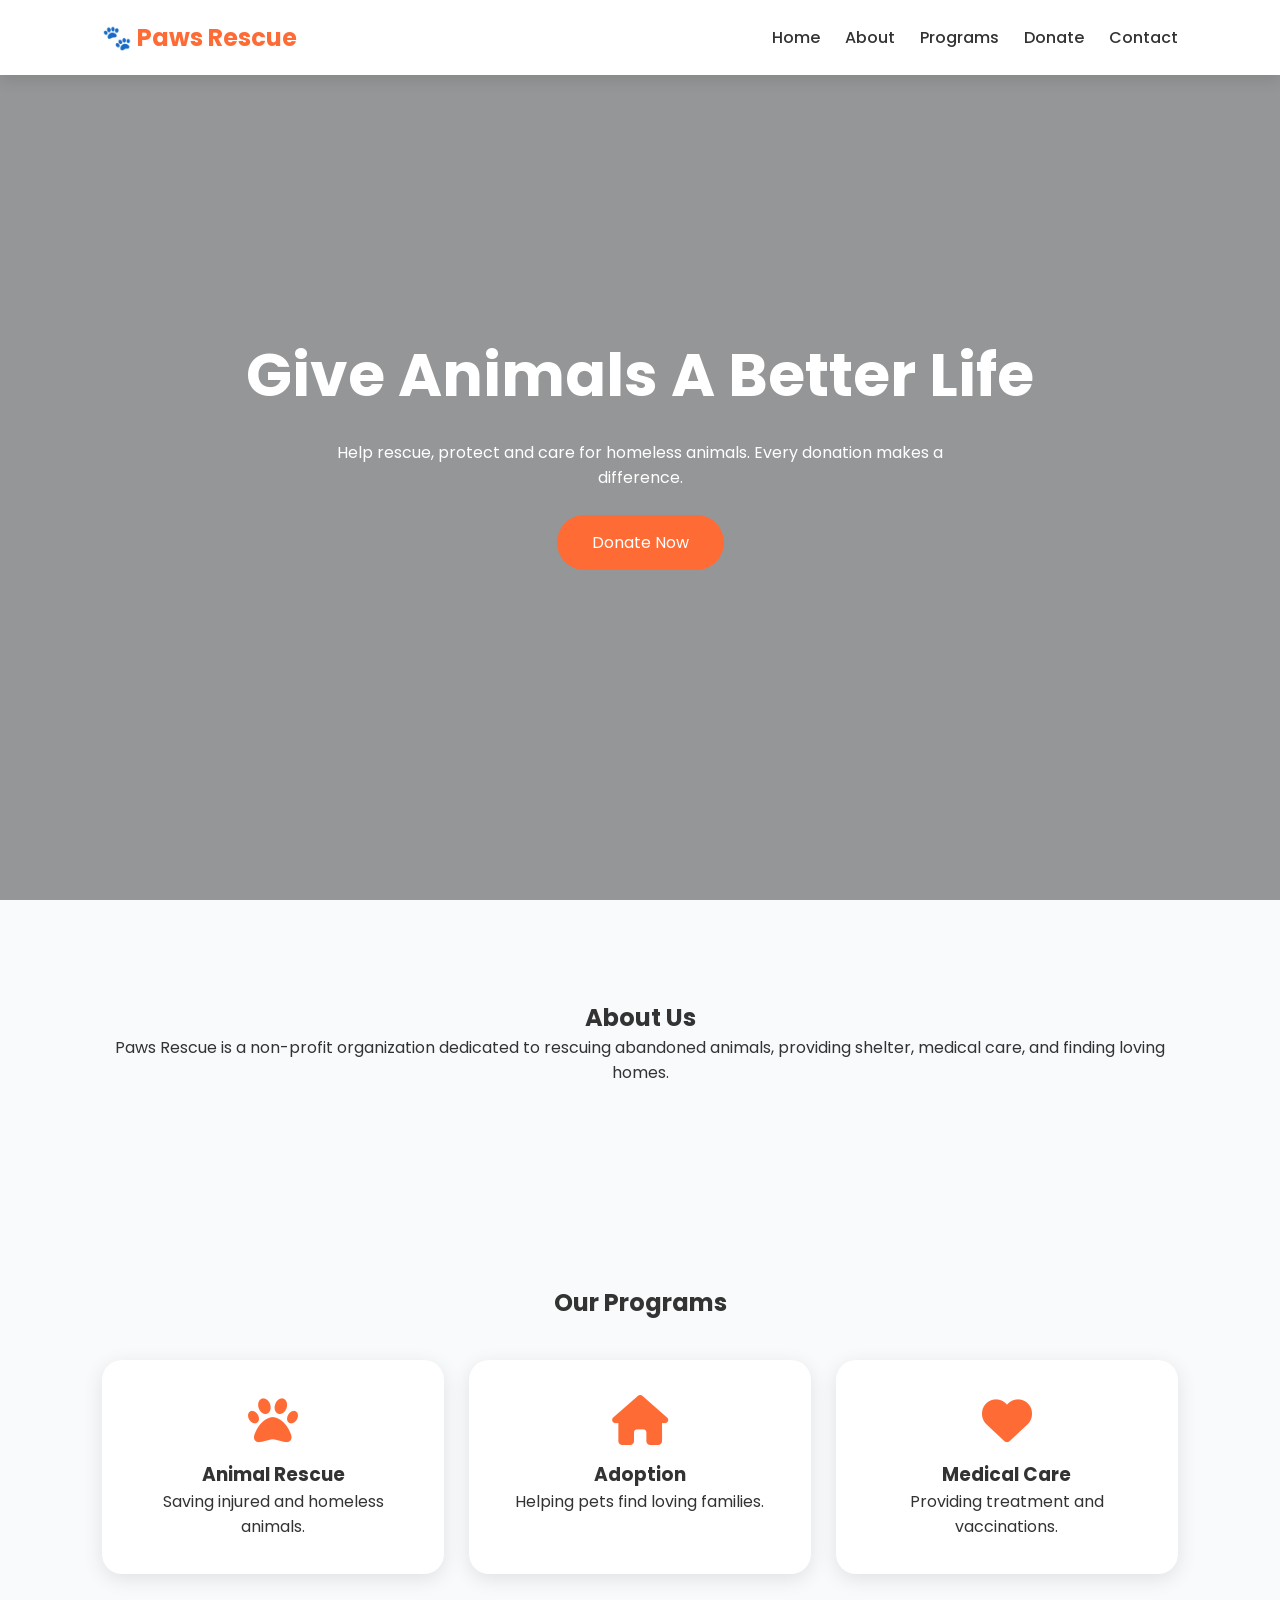
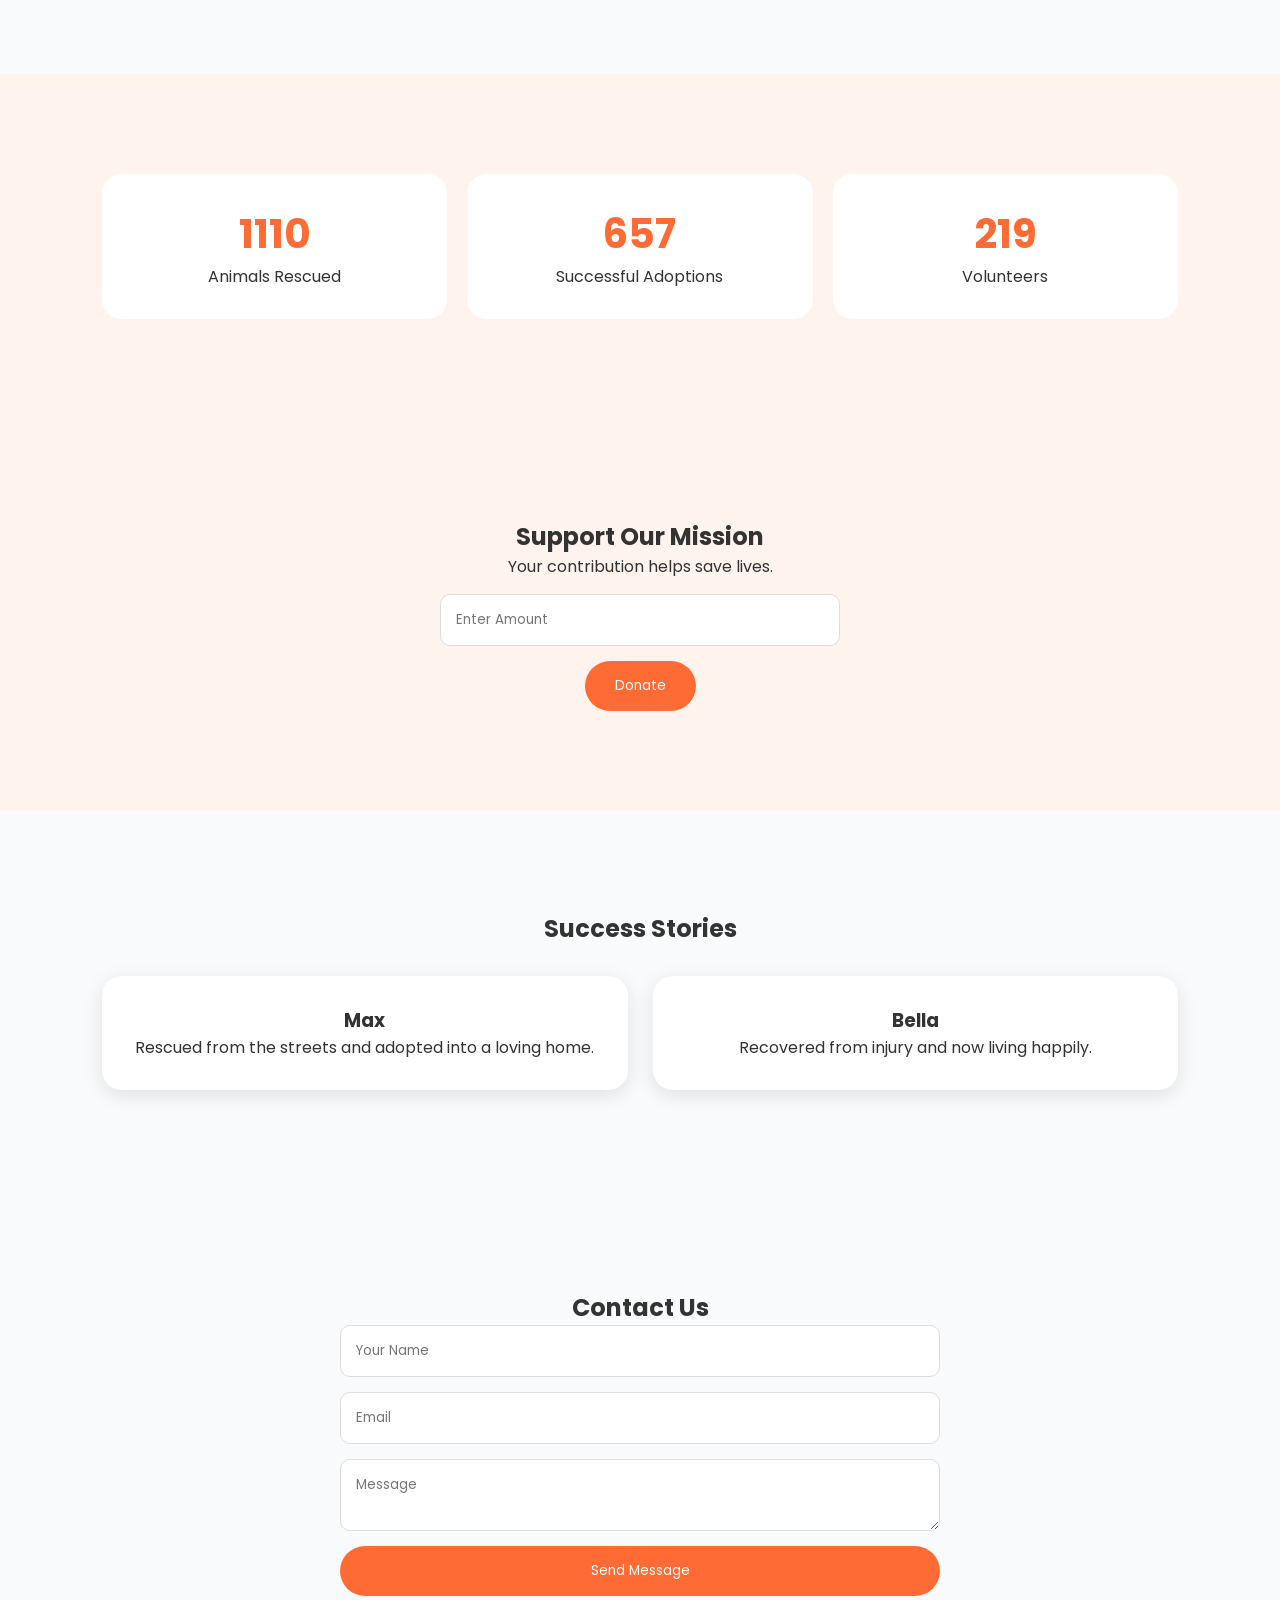
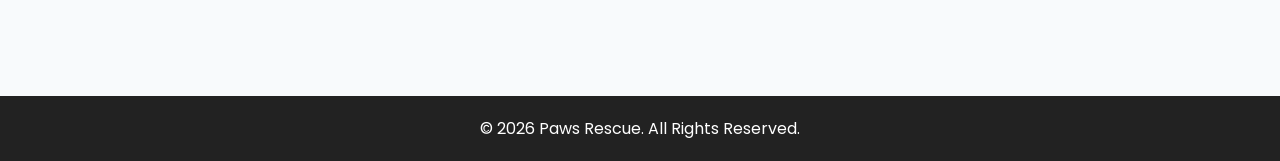
<file: Animal Charity Website/index.html>
<!DOCTYPE html>
<html lang="en">
<head>
<meta charset="UTF-8">
<meta name="viewport" content="width=device-width, initial-scale=1.0">

<title>Paws Rescue</title>

<link rel="stylesheet" href="style.css">

<link href="https://fonts.googleapis.com/css2?family=Poppins:wght@300;400;500;600;700;800&display=swap" rel="stylesheet">

<link rel="stylesheet"
href="https://cdnjs.cloudflare.com/ajax/libs/font-awesome/6.5.1/css/all.min.css">
</head>

<body>

<header id="home">

<nav>

<div class="logo">
🐾 Paws Rescue
</div>

<ul>
<li><a href="#home">Home</a></li>
<li><a href="#about">About</a></li>
<li><a href="#programs">Programs</a></li>
<li><a href="#donate">Donate</a></li>
<li><a href="#contact">Contact</a></li>
</ul>

</nav>

<div class="hero">

<div class="hero-content">

<h1>Give Animals A Better Life</h1>

<p>
Help rescue, protect and care for homeless animals.
Every donation makes a difference.
</p>

<a href="#donate" class="btn">
Donate Now
</a>

</div>

</div>

</header>

<section id="about">

<h2>About Us</h2>

<p>
Paws Rescue is a non-profit organization dedicated
to rescuing abandoned animals, providing shelter,
medical care, and finding loving homes.
</p>

</section>

<section id="programs">

<h2>Our Programs</h2>

<div class="cards">

<div class="card">
<i class="fas fa-paw"></i>
<h3>Animal Rescue</h3>
<p>Saving injured and homeless animals.</p>
</div>

<div class="card">
<i class="fas fa-home"></i>
<h3>Adoption</h3>
<p>Helping pets find loving families.</p>
</div>

<div class="card">
<i class="fas fa-heart"></i>
<h3>Medical Care</h3>
<p>Providing treatment and vaccinations.</p>
</div>

</div>

</section>

<section class="stats">

<div class="stat">
<h2 class="counter" data-target="1500">0</h2>
<p>Animals Rescued</p>
</div>

<div class="stat">
<h2 class="counter" data-target="900">0</h2>
<p>Successful Adoptions</p>
</div>

<div class="stat">
<h2 class="counter" data-target="250">0</h2>
<p>Volunteers</p>
</div>

</section>

<section id="donate">

<h2>Support Our Mission</h2>

<p>Your contribution helps save lives.</p>

<div class="donation-box">

<input type="number"
id="amount"
placeholder="Enter Amount">

<button onclick="donate()">
Donate
</button>

<h3 id="donationMessage"></h3>

</div>

</section>

<section class="stories">

<h2>Success Stories</h2>

<div class="story-container">

<div class="story">
<h3>Max</h3>
<p>
Rescued from the streets and adopted into a loving home.
</p>
</div>

<div class="story">
<h3>Bella</h3>
<p>
Recovered from injury and now living happily.
</p>
</div>

</div>

</section>

<section id="contact">

<h2>Contact Us</h2>

<form>

<input type="text"
placeholder="Your Name"
required>

<input type="email"
placeholder="Email"
required>

<textarea
placeholder="Message"
required></textarea>

<button type="submit">
Send Message
</button>

</form>

</section>

<footer>

<p>
© 2026 Paws Rescue. All Rights Reserved.
</p>

</footer>

<script src="script.js"></script>

</body>
</html>
</file>
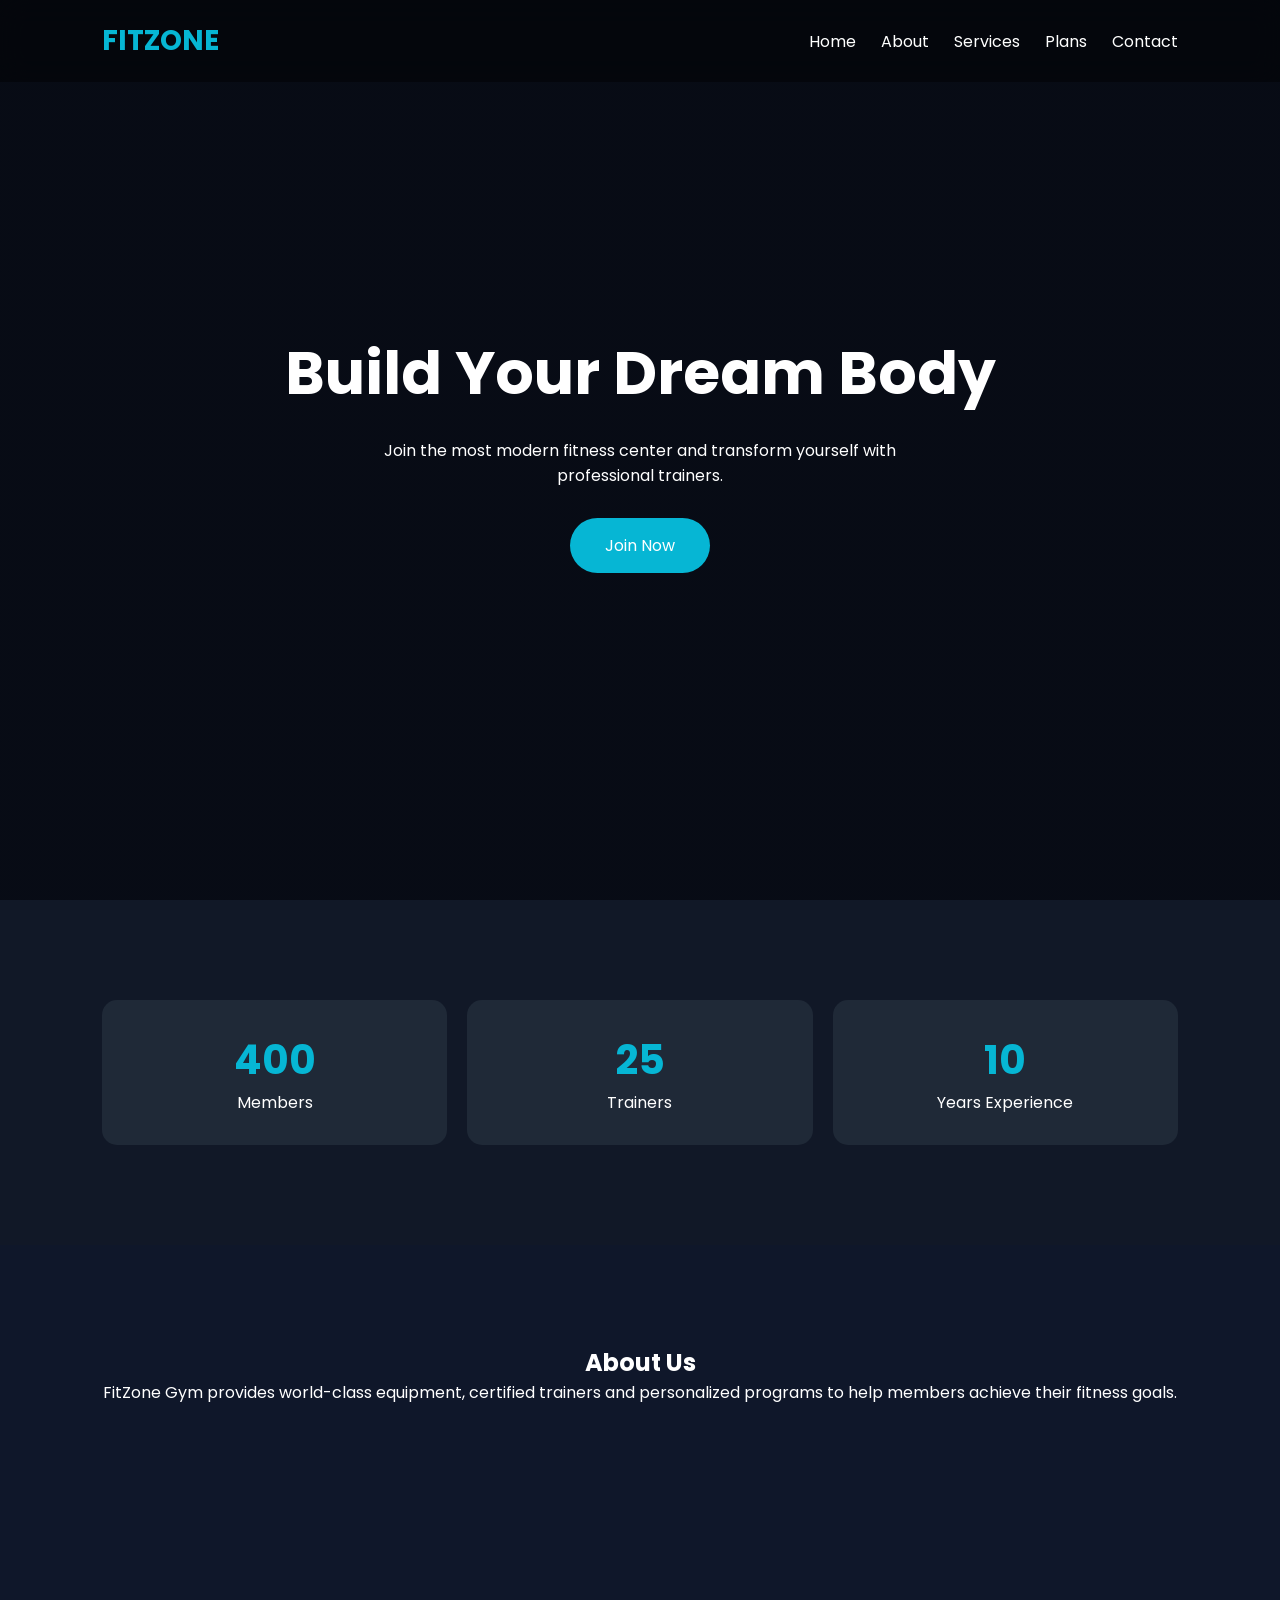
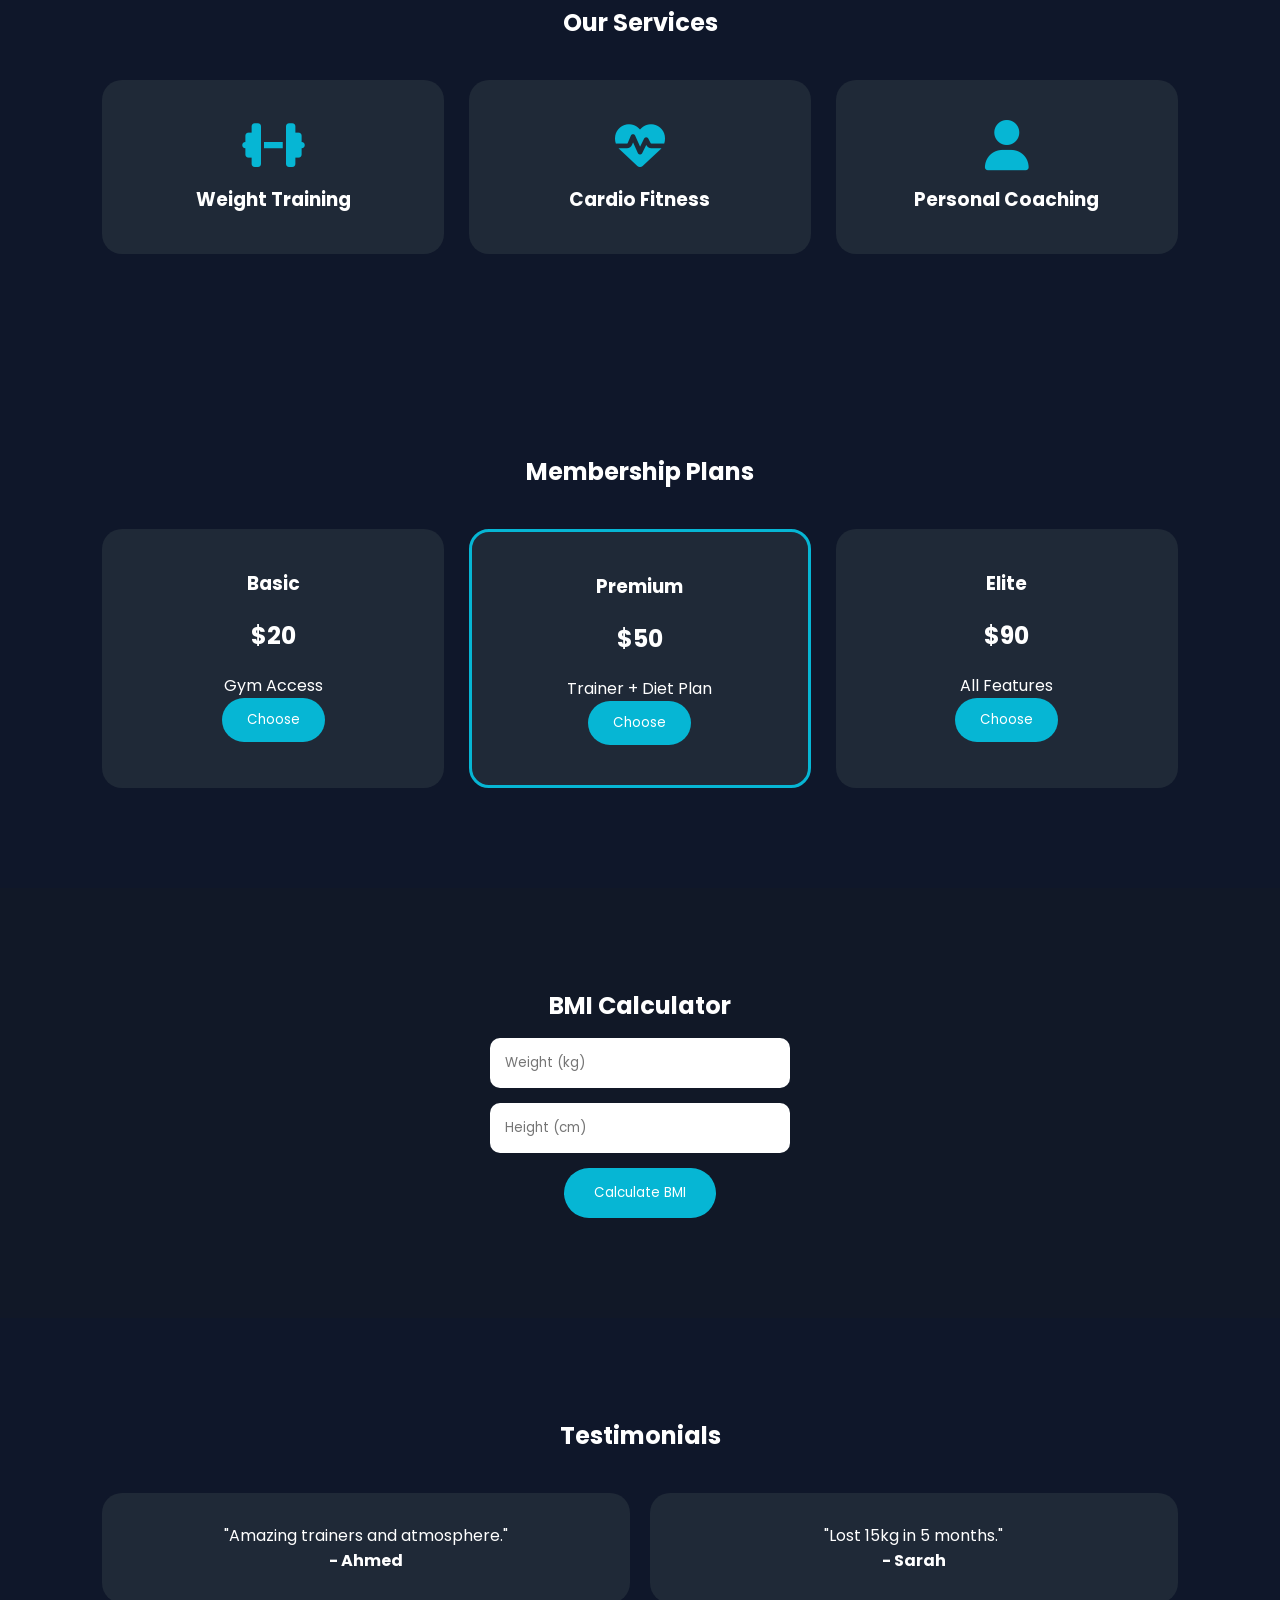
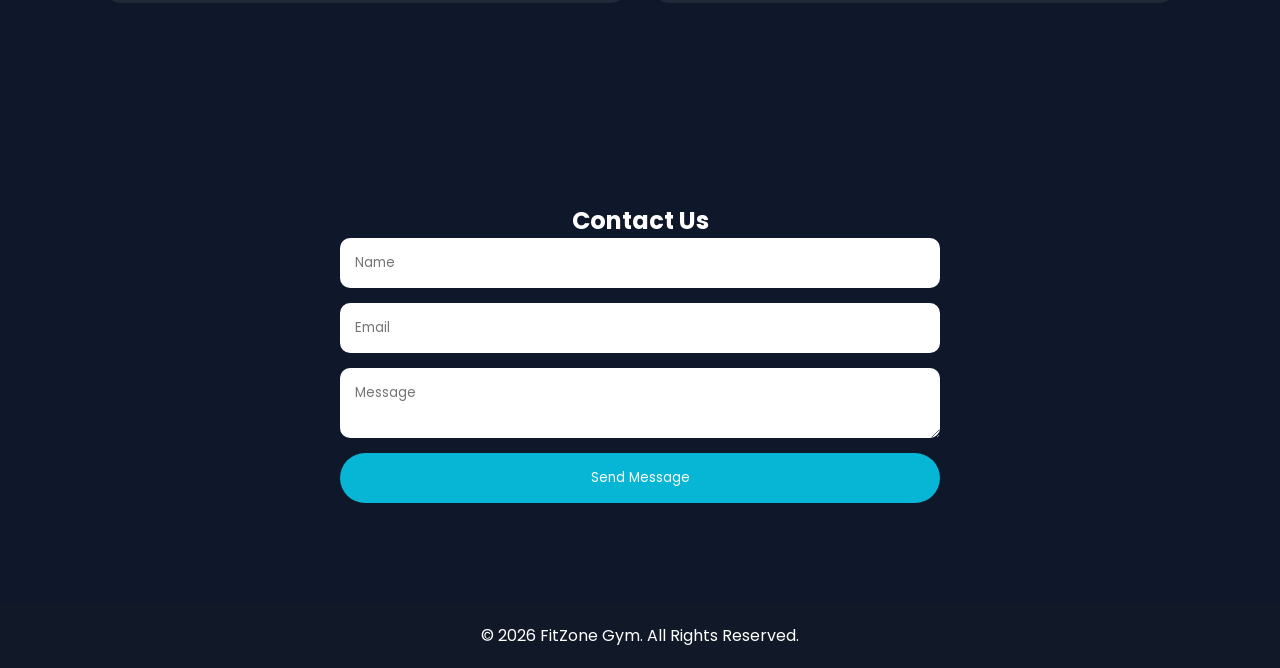
<file: Gym Website/index.html>
<!DOCTYPE html>
<html lang="en">
<head>
<meta charset="UTF-8">
<meta name="viewport" content="width=device-width, initial-scale=1.0">
<title>FitZone Gym</title>

<link rel="stylesheet" href="style.css">

<link rel="preconnect" href="https://fonts.googleapis.com">
<link href="https://fonts.googleapis.com/css2?family=Poppins:wght@300;400;500;600;700;800&display=swap" rel="stylesheet">

<link rel="stylesheet" href="https://cdnjs.cloudflare.com/ajax/libs/font-awesome/6.5.1/css/all.min.css">
</head>
<body>

<header id="home">

<nav id="navbar">
<div class="logo">FITZONE</div>

<ul class="nav-links">
<li><a href="#home">Home</a></li>
<li><a href="#about">About</a></li>
<li><a href="#services">Services</a></li>
<li><a href="#plans">Plans</a></li>
<li><a href="#contact">Contact</a></li>
</ul>
</nav>

<div class="hero">

<div class="hero-text">
<h1>Build Your Dream Body</h1>
<p>
Join the most modern fitness center and
transform yourself with professional trainers.
</p>

<a href="#plans" class="btn">
Join Now
</a>

</div>

</div>

</header>

<section class="stats">

<div class="stat-box">
<h2 class="counter" data-target="500">0</h2>
<p>Members</p>
</div>

<div class="stat-box">
<h2 class="counter" data-target="25">0</h2>
<p>Trainers</p>
</div>

<div class="stat-box">
<h2 class="counter" data-target="10">0</h2>
<p>Years Experience</p>
</div>

</section>

<section id="about">

<h2>About Us</h2>

<p>
FitZone Gym provides world-class equipment,
certified trainers and personalized programs
to help members achieve their fitness goals.
</p>

</section>

<section id="services">

<h2>Our Services</h2>

<div class="service-container">

<div class="card">
<i class="fas fa-dumbbell"></i>
<h3>Weight Training</h3>
</div>

<div class="card">
<i class="fas fa-heartbeat"></i>
<h3>Cardio Fitness</h3>
</div>

<div class="card">
<i class="fas fa-user"></i>
<h3>Personal Coaching</h3>
</div>

</div>

</section>

<section id="plans">

<h2>Membership Plans</h2>

<div class="plan-container">

<div class="plan">
<h3>Basic</h3>
<h1>$20</h1>
<p>Gym Access</p>
<button>Choose</button>
</div>

<div class="plan featured">
<h3>Premium</h3>
<h1>$50</h1>
<p>Trainer + Diet Plan</p>
<button>Choose</button>
</div>

<div class="plan">
<h3>Elite</h3>
<h1>$90</h1>
<p>All Features</p>
<button>Choose</button>
</div>

</div>

</section>

<section class="bmi">

<h2>BMI Calculator</h2>

<input type="number" id="weight" placeholder="Weight (kg)">
<input type="number" id="height" placeholder="Height (cm)">

<button onclick="calculateBMI()">
Calculate BMI
</button>

<h3 id="result"></h3>

</section>

<section class="testimonials">

<h2>Testimonials</h2>

<div class="testimonial-box">

<div class="testimonial">
<p>"Amazing trainers and atmosphere."</p>
<h4>- Ahmed</h4>
</div>

<div class="testimonial">
<p>"Lost 15kg in 5 months."</p>
<h4>- Sarah</h4>
</div>

</div>

</section>

<section id="contact">

<h2>Contact Us</h2>

<form>

<input type="text" placeholder="Name" required>

<input type="email" placeholder="Email" required>

<textarea placeholder="Message"></textarea>

<button type="submit">
Send Message
</button>

</form>

</section>

<footer>
<p>© 2026 FitZone Gym. All Rights Reserved.</p>
</footer>

<script src="script.js"></script>

</body>
</html>
</file>
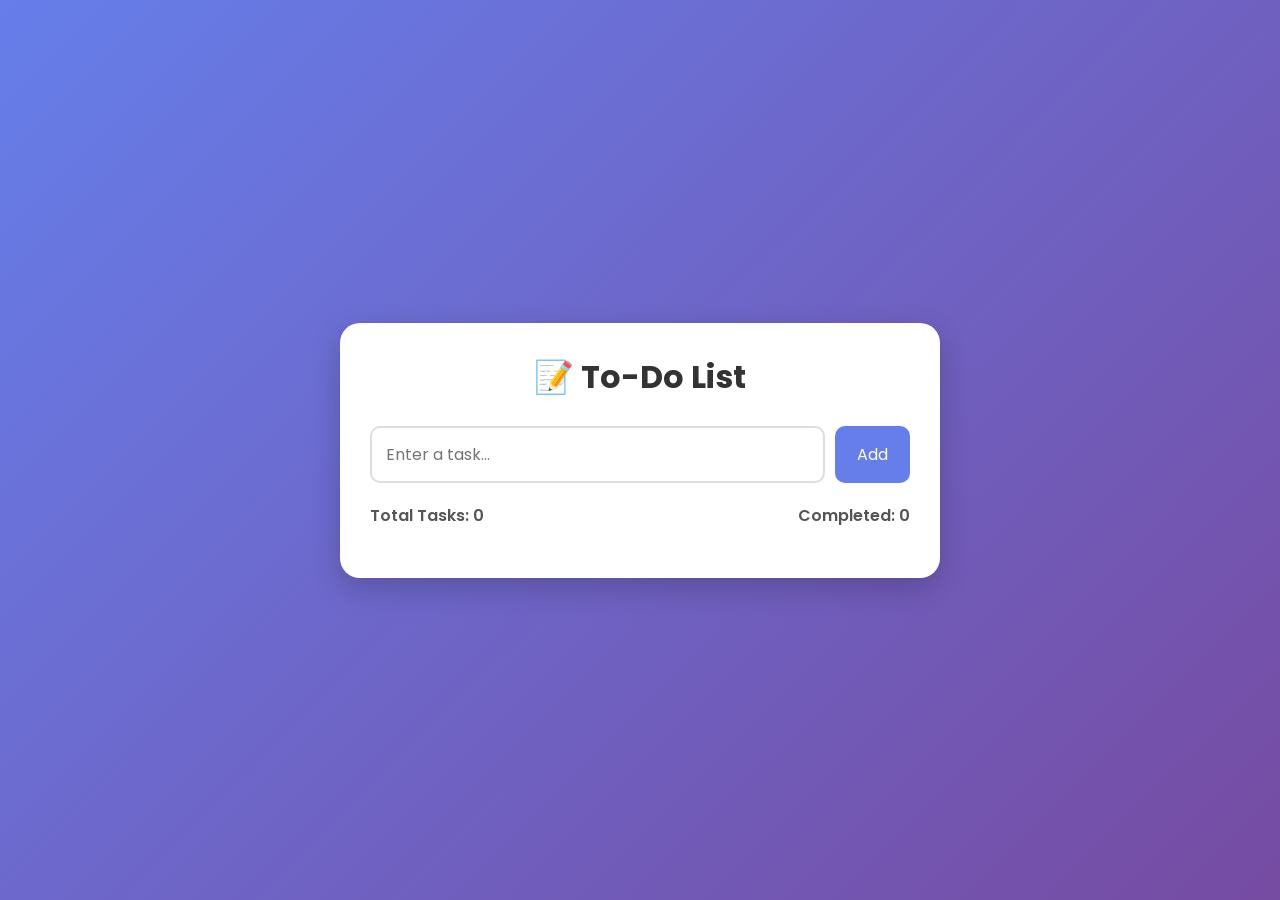
<file: To Do List App/index.html>
<!DOCTYPE html>
<html lang="en">
<head>
    <meta charset="UTF-8">
    <meta name="viewport" content="width=device-width, initial-scale=1.0">
    <title>Smart To-Do List</title>

    <link rel="stylesheet" href="style.css">

    <link rel="preconnect" href="https://fonts.googleapis.com">
    <link href="https://fonts.googleapis.com/css2?family=Poppins:wght@300;400;500;600;700&display=swap" rel="stylesheet">
</head>
<body>

    <div class="container">

        <div class="todo-box">

            <h1>📝 To-Do List</h1>

            <div class="input-section">
                <input type="text" id="taskInput" placeholder="Enter a task...">
                <button id="addBtn">Add</button>
            </div>

            <div class="stats">
                <p>Total Tasks: <span id="totalTasks">0</span></p>
                <p>Completed: <span id="completedTasks">0</span></p>
            </div>

            <ul id="taskList"></ul>

        </div>

    </div>

    <script src="script.js"></script>

</body>
</html>
</file>
<file: Animal Charity Website/style.css>
*{
margin:0;
padding:0;
box-sizing:border-box;
font-family:'Poppins',sans-serif;
scroll-behavior:smooth;
}

body{
background:#f8fafc;
color:#333;
}

nav{
position:fixed;
top:0;
width:100%;
display:flex;
justify-content:space-between;
align-items:center;
padding:20px 8%;
background:white;
box-shadow:0 5px 15px rgba(0,0,0,.1);
z-index:1000;
}

.logo{
font-size:24px;
font-weight:700;
color:#ff6b35;
}

nav ul{
display:flex;
list-style:none;
gap:25px;
}

nav a{
text-decoration:none;
color:#333;
font-weight:500;
}

.hero{
height:100vh;
background:
linear-gradient(rgba(0,0,0,.4),rgba(0,0,0,.4)),
url('https://images.unsplash.com/photo-1548199973-03cce0bbc87b?w=1600');
background-size:cover;
background-position:center;
display:flex;
justify-content:center;
align-items:center;
text-align:center;
color:white;
padding:20px;
}

.hero h1{
font-size:60px;
margin-bottom:20px;
}

.hero p{
max-width:650px;
margin:auto;
margin-bottom:25px;
}

.btn{
display:inline-block;
padding:15px 35px;
background:#ff6b35;
color:white;
text-decoration:none;
border-radius:30px;
}

section{
padding:100px 8%;
text-align:center;
}

.cards{
display:grid;
grid-template-columns:repeat(auto-fit,minmax(250px,1fr));
gap:25px;
margin-top:40px;
}

.card{
background:white;
padding:35px;
border-radius:20px;
box-shadow:0 5px 20px rgba(0,0,0,.1);
transition:.3s;
}

.card:hover{
transform:translateY(-10px);
}

.card i{
font-size:50px;
color:#ff6b35;
margin-bottom:15px;
}

.stats{
display:grid;
grid-template-columns:repeat(3,1fr);
gap:20px;
background:#fff3ee;
}

.stat{
background:white;
padding:30px;
border-radius:20px;
}

.counter{
color:#ff6b35;
font-size:40px;
}

#donate{
background:#fff3ee;
}

.donation-box{
max-width:400px;
margin:auto;
}

.donation-box input{
width:100%;
padding:15px;
margin:15px 0;
border:1px solid #ddd;
border-radius:10px;
}

.donation-box button{
padding:15px 30px;
border:none;
background:#ff6b35;
color:white;
border-radius:30px;
cursor:pointer;
}

.story-container{
display:grid;
grid-template-columns:repeat(auto-fit,minmax(300px,1fr));
gap:25px;
margin-top:30px;
}

.story{
background:white;
padding:30px;
border-radius:20px;
box-shadow:0 5px 20px rgba(0,0,0,.1);
}

form{
max-width:600px;
margin:auto;
display:flex;
flex-direction:column;
gap:15px;
}

form input,
form textarea{
padding:15px;
border:1px solid #ddd;
border-radius:10px;
}

form button{
padding:15px;
background:#ff6b35;
color:white;
border:none;
border-radius:30px;
cursor:pointer;
}

footer{
background:#222;
color:white;
text-align:center;
padding:20px;
}

@media(max-width:768px){

.hero h1{
font-size:40px;
}

nav ul{
display:none;
}

.stats{
grid-template-columns:1fr;
}

}
</file>
<file: Gym Website/style.css>
*{
margin:0;
padding:0;
box-sizing:border-box;
font-family:'Poppins',sans-serif;
scroll-behavior:smooth;
}

body{
background:#0f172a;
color:white;
}

nav{
position:fixed;
top:0;
width:100%;
display:flex;
justify-content:space-between;
align-items:center;
padding:20px 8%;
background:rgba(0,0,0,.4);
backdrop-filter:blur(15px);
z-index:1000;
}

.logo{
font-size:28px;
font-weight:700;
color:#06b6d4;
}

.nav-links{
display:flex;
list-style:none;
gap:25px;
}

.nav-links a{
color:white;
text-decoration:none;
transition:.3s;
}

.nav-links a:hover{
color:#06b6d4;
}

.hero{
height:100vh;
background:
linear-gradient(rgba(0,0,0,.5),rgba(0,0,0,.5)),
url('https://images.unsplash.com/photo-1534438327276-14e5300c3a48?w=1600');
background-size:cover;
background-position:center;
display:flex;
justify-content:center;
align-items:center;
text-align:center;
padding:20px;
}

.hero h1{
font-size:60px;
margin-bottom:20px;
}

.hero p{
max-width:600px;
margin:auto;
margin-bottom:30px;
}

.btn{
display:inline-block;
padding:15px 35px;
background:#06b6d4;
color:white;
text-decoration:none;
border-radius:40px;
}

section{
padding:100px 8%;
text-align:center;
}

.stats{
display:grid;
grid-template-columns:repeat(3,1fr);
gap:20px;
background:#111827;
}

.stat-box{
background:#1f2937;
padding:30px;
border-radius:15px;
}

.counter{
font-size:40px;
color:#06b6d4;
}

.service-container{
display:grid;
grid-template-columns:repeat(auto-fit,minmax(250px,1fr));
gap:25px;
margin-top:40px;
}

.card{
background:#1f2937;
padding:40px;
border-radius:20px;
transition:.3s;
}

.card:hover{
transform:translateY(-10px);
}

.card i{
font-size:50px;
color:#06b6d4;
margin-bottom:15px;
}

.plan-container{
display:grid;
grid-template-columns:repeat(auto-fit,minmax(250px,1fr));
gap:25px;
margin-top:40px;
}

.plan{
background:#1f2937;
padding:40px;
border-radius:20px;
}

.featured{
border:3px solid #06b6d4;
}

.plan h1{
margin:20px 0;
}

.plan button{
padding:12px 25px;
border:none;
background:#06b6d4;
color:white;
border-radius:30px;
cursor:pointer;
}

.bmi{
background:#111827;
}

.bmi input{
display:block;
width:300px;
margin:15px auto;
padding:15px;
border:none;
border-radius:10px;
}

.bmi button{
padding:15px 30px;
border:none;
background:#06b6d4;
color:white;
border-radius:30px;
cursor:pointer;
}

.testimonial-box{
display:grid;
grid-template-columns:repeat(auto-fit,minmax(250px,1fr));
gap:20px;
margin-top:40px;
}

.testimonial{
background:#1f2937;
padding:30px;
border-radius:20px;
}

form{
max-width:600px;
margin:auto;
display:flex;
flex-direction:column;
gap:15px;
}

form input,
form textarea{
padding:15px;
border:none;
border-radius:10px;
}

form button{
padding:15px;
border:none;
background:#06b6d4;
color:white;
border-radius:30px;
cursor:pointer;
}

footer{
text-align:center;
padding:20px;
background:#111827;
}

@media(max-width:768px){

.hero h1{
font-size:40px;
}

.nav-links{
display:none;
}

.stats{
grid-template-columns:1fr;
}

}
</file>
<file: To Do List App/style.css>
*{
    margin:0;
    padding:0;
    box-sizing:border-box;
    font-family:'Poppins',sans-serif;
}

body{
    min-height:100vh;
    display:flex;
    justify-content:center;
    align-items:center;
    background:linear-gradient(135deg,#667eea,#764ba2);
    padding:20px;
}

.container{
    width:100%;
    max-width:600px;
}

.todo-box{
    background:white;
    padding:30px;
    border-radius:20px;
    box-shadow:0 10px 30px rgba(0,0,0,0.2);
}

h1{
    text-align:center;
    margin-bottom:25px;
    color:#333;
}

.input-section{
    display:flex;
    gap:10px;
    margin-bottom:20px;
}

.input-section input{
    flex:1;
    padding:14px;
    border:2px solid #ddd;
    border-radius:10px;
    outline:none;
    font-size:16px;
}

.input-section input:focus{
    border-color:#667eea;
}

.input-section button{
    padding:14px 22px;
    border:none;
    background:#667eea;
    color:white;
    border-radius:10px;
    cursor:pointer;
    font-size:16px;
    transition:0.3s;
}

.input-section button:hover{
    background:#4f63d9;
}

.stats{
    display:flex;
    justify-content:space-between;
    margin-bottom:20px;
    font-weight:600;
    color:#555;
}

#taskList{
    list-style:none;
}

.task{
    display:flex;
    justify-content:space-between;
    align-items:center;
    background:#f5f5f5;
    padding:14px;
    border-radius:12px;
    margin-bottom:12px;
}

.task-left{
    display:flex;
    align-items:center;
    gap:10px;
}

.task.completed span{
    text-decoration:line-through;
    color:gray;
}

.delete-btn{
    background:#ff4d4d;
    color:white;
    border:none;
    padding:8px 12px;
    border-radius:8px;
    cursor:pointer;
    transition:0.3s;
}

.delete-btn:hover{
    background:#e60000;
}

@media(max-width:500px){

    .input-section{
        flex-direction:column;
    }

    .stats{
        flex-direction:column;
        gap:10px;
    }
}
</file>
